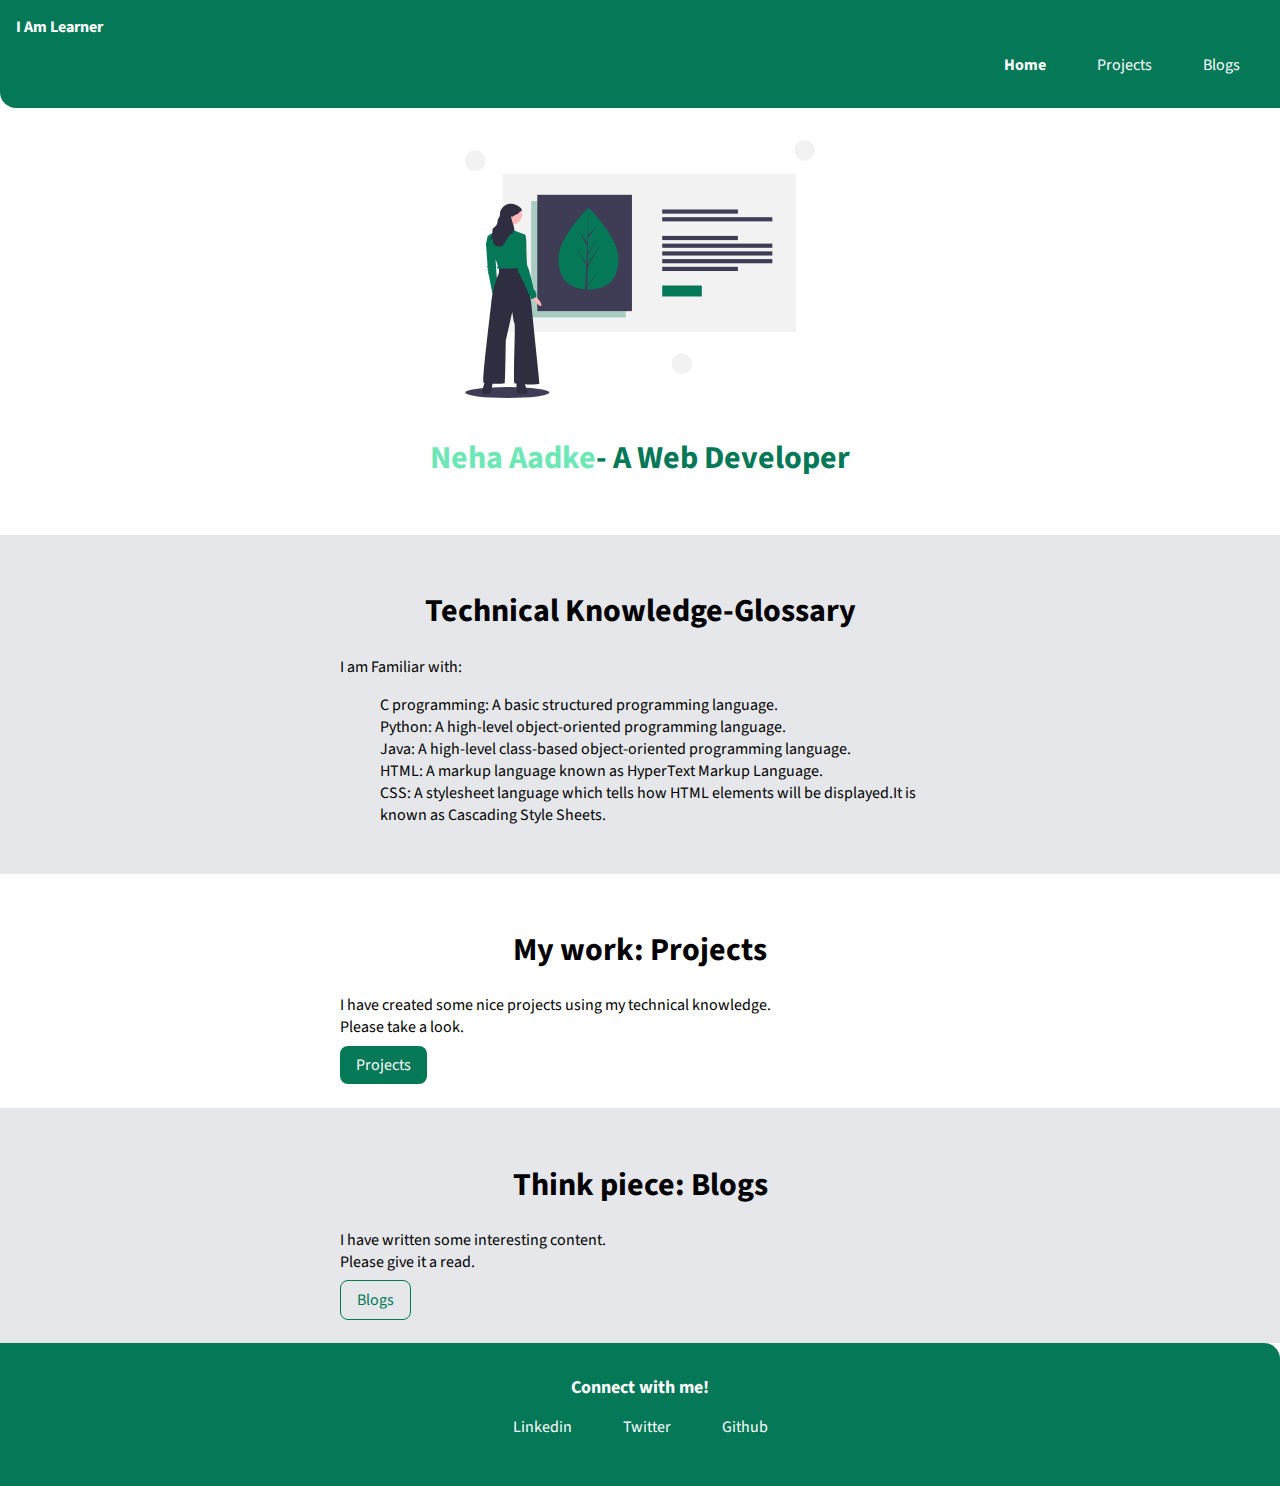
<file: index.html>
<!DOCTYPE html>
<html lang="en">

<head>
    <meta charset="UTF-8">
    <meta http-equiv="X-UA-Compatible" content="IE=edge">
    <meta name="viewport" content="width=device-width, initial-scale=1.0">
    <link href="/styles.css" rel="stylesheet" />
    <title>Portfolio | Neha</title>
</head>

<body>

    <!-- Navbar -->
    <nav class="navigation">
        <div class="nav-brand">I Am Learner</div>
        <ul class="list-non-bullet nav-pills">
            <li class="list-item-inline link-active">
                <a class="links" href="/">Home</a>
            </li>
            <li class="list-item-inline">
                <a class="links" href="projects.html">Projects</a>
            </li>
            <li class="list-item-inline">
                <a class="links" href="blogs.html">Blogs</a>
            </li>
        </ul>
    </nav>

    <!-- Header -->
    <header class="hero">
        <img class="img-hero" src="/images/headerimg.svg" />
        <h1 class="heading-hero">Neha Aadke<span class="heading-inverted">- A Web Developer</span></h1>
    </header>

    <!-- Section-1-Technical Gyaan -->
    <section class="section gray">
        <div class="container-center">
            <h1>Technical Knowledge-Glossary</h1>
            <p>I am Familiar with:</p>
            <ul class="list-non-bullet">
                <li>C programming: A basic structured programming language.</li>
                <li>Python: A high-level object-oriented programming language.</li>
                <li>Java: A high-level class-based object-oriented programming language.</li>
                <li>HTML: A markup language known as HyperText Markup Language.</li>
                <li>CSS: A stylesheet language which tells how HTML elements will be displayed.It is known as Cascading Style Sheets.</li>
            </ul>
        </div>
    </section>

    <!-- Section-2-My-Projects -->
    <section class="section">
        <div class="container-center">
            <h1>My work: Projects</h1>
            <p>I have created some nice projects using my technical knowledge.<br>Please take a look.</p>
            <a class="links link-primary" href="projects.html">Projects</a>
        </div>
    </section>

    <!-- Section-3-Blogs -->
    <section class="section gray">
        <div class="container-center">
            <h1>Think piece: Blogs</h1>
            <p>I have written some interesting content.<br>Please give it a read.</p>
            <a class="links link-secondary" href="blogs.html">Blogs</a>
        </div>
    </section>

    <!-- Footer -->
    <footer class="footer">
        <div class="footer-header">Connect with me!</div>
        <ul class="social-links list-non-bullet">
            <li class="list-item-inline"><a class="links" href="https://www.linkedin.com/in/neha-aadke">Linkedin</a></li>
            <li class="list-item-inline"><a class="links" href="https://twitter.com/aadke_neha">Twitter</a></li>
            <li class="list-item-inline"><a class="links" href="https://github.com/Aadkeneha">Github</a></li>
        </ul>
    </footer>

</body>

</html>
</file>
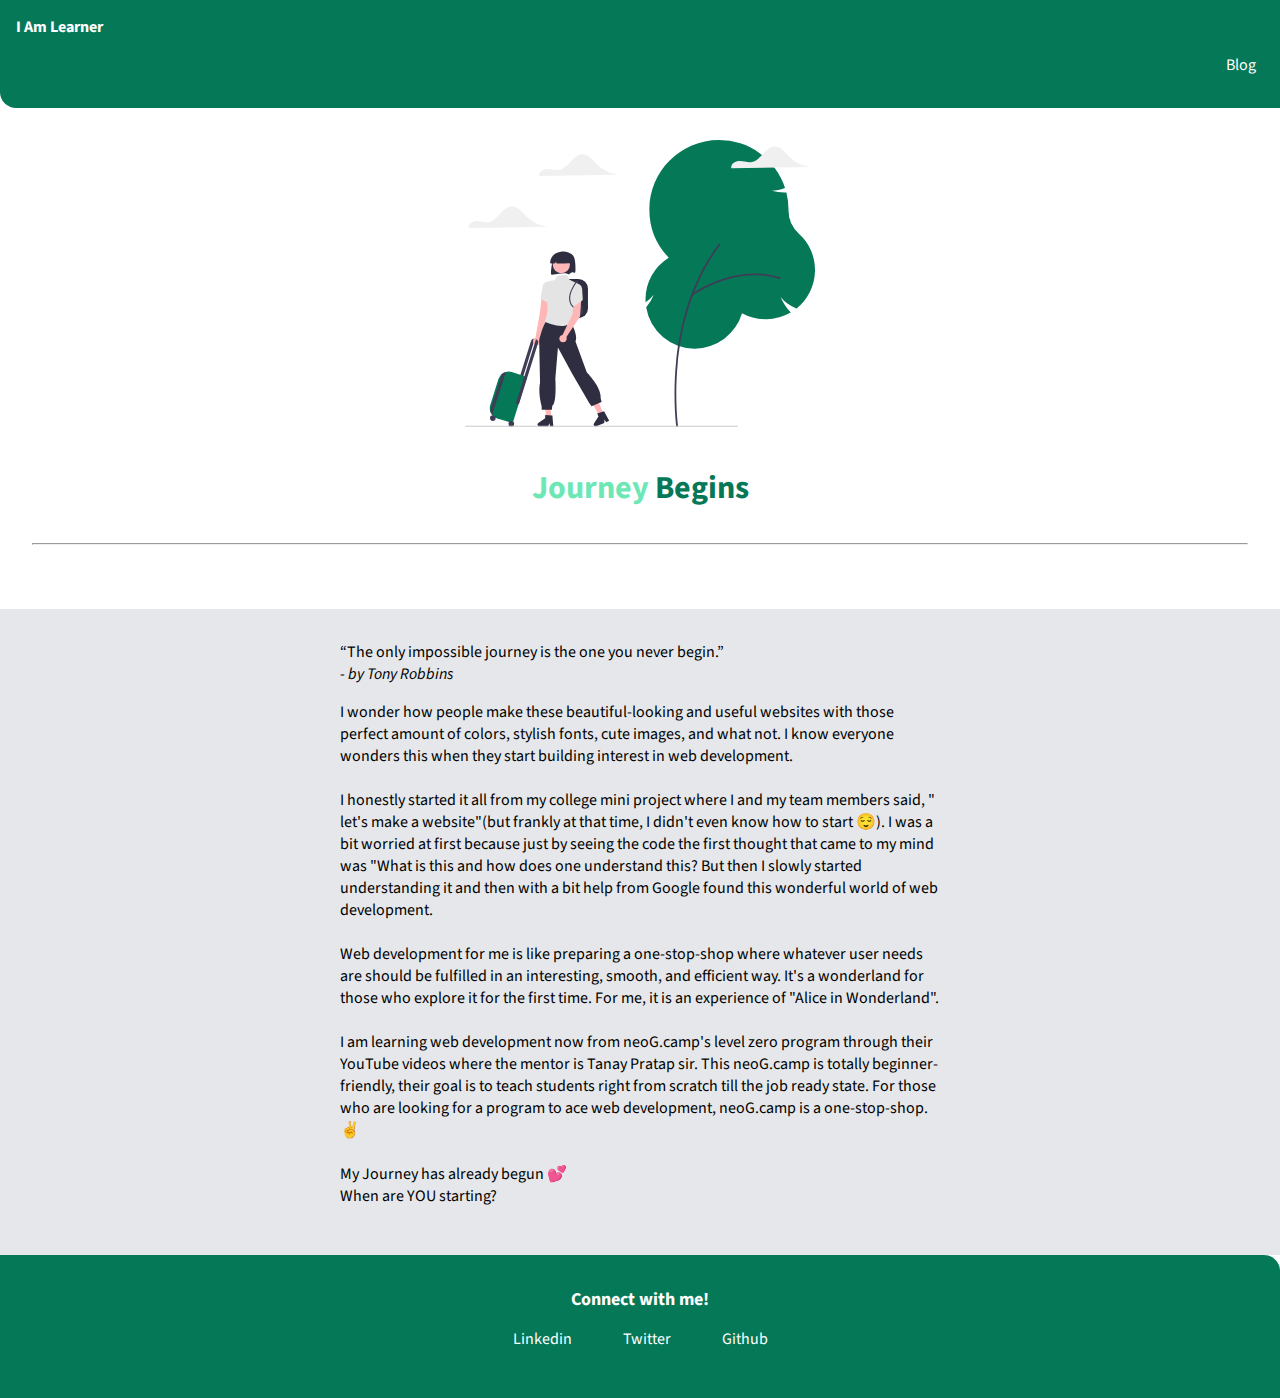
<file: blog1.html>
<!DOCTYPE html>
<html lang="en">

<head>
    <meta charset="UTF-8">
    <meta http-equiv="X-UA-Compatible" content="IE=edge">
    <meta name="viewport" content="width=device-width, initial-scale=1.0">
    <link href="/styles.css" rel="stylesheet">
    <title>Blogs | Neha</title>
</head>

<body>

    <!-- Navbar -->
    <nav class="navigation">
        <div class="nav-brand">I Am Learner</div>
        <ul class="list-non-bullet nav-pills">
            <li class="list-item-inline ">Blog </li>
        </ul>
    </nav>

    <!-- Header -->
    <header class="hero">
        <img class="img-hero" src="/images/Journey-blog1.svg" />
        <h1 class="heading-hero">Journey <span class="heading-inverted">Begins</span></h1>
        <hr>
    </header>

    <!-- Blogs -->
    <section class="section gray">
        <div class="container-center">
                <q>The only impossible journey is the one you never begin.</q><br><i>- by Tony Robbins</i>
            <p>
                I wonder how people make these beautiful-looking and useful websites with those perfect amount of colors, stylish fonts, cute images, and what not. I know everyone wonders this when they start building interest in web development.<br><br>
                I honestly started it all from my college mini project where I and my team members said, " let's make a website"(but frankly at that time, I didn't even know how to start 😌). I was a bit worried at first because just by seeing the code the first thought that came to my mind was "What is this and how does one understand this? But then I slowly started understanding it and then with a bit help from Google found this wonderful world of web development.<br><br>
                Web development for me is like preparing a one-stop-shop where whatever user needs are should be fulfilled in an interesting, smooth, and efficient way. It's a wonderland for those who explore it for the first time. For me, it is an experience of "Alice in Wonderland".<br><br>
                I am learning web development now from neoG.camp's level zero program through their YouTube videos where the mentor is Tanay Pratap sir. This neoG.camp is totally beginner-friendly, their goal is to teach students right from scratch till the job ready state. For those who are looking for a program to ace web development, neoG.camp is a one-stop-shop. ✌<br><br>
                My Journey has already begun 💕 <br>
                When are YOU starting?
            </p>
        </div>
    </section>



    <!-- Footer -->
    <footer class="footer">
        <div class="footer-header">Connect with me!</div>
        <ul class="social-links list-non-bullet">
            <li class="list-item-inline"><a class="links" href="https://www.linkedin.com/in/neha-aadke">Linkedin</a>
            </li>
            <li class="list-item-inline"><a class="links" href="https://twitter.com/aadke_neha">Twitter</a></li>
            <li class="list-item-inline"><a class="links" href="https://github.com/Aadkeneha">Github</a></li>
        </ul>
    </footer>

</body>

</html>
</file>
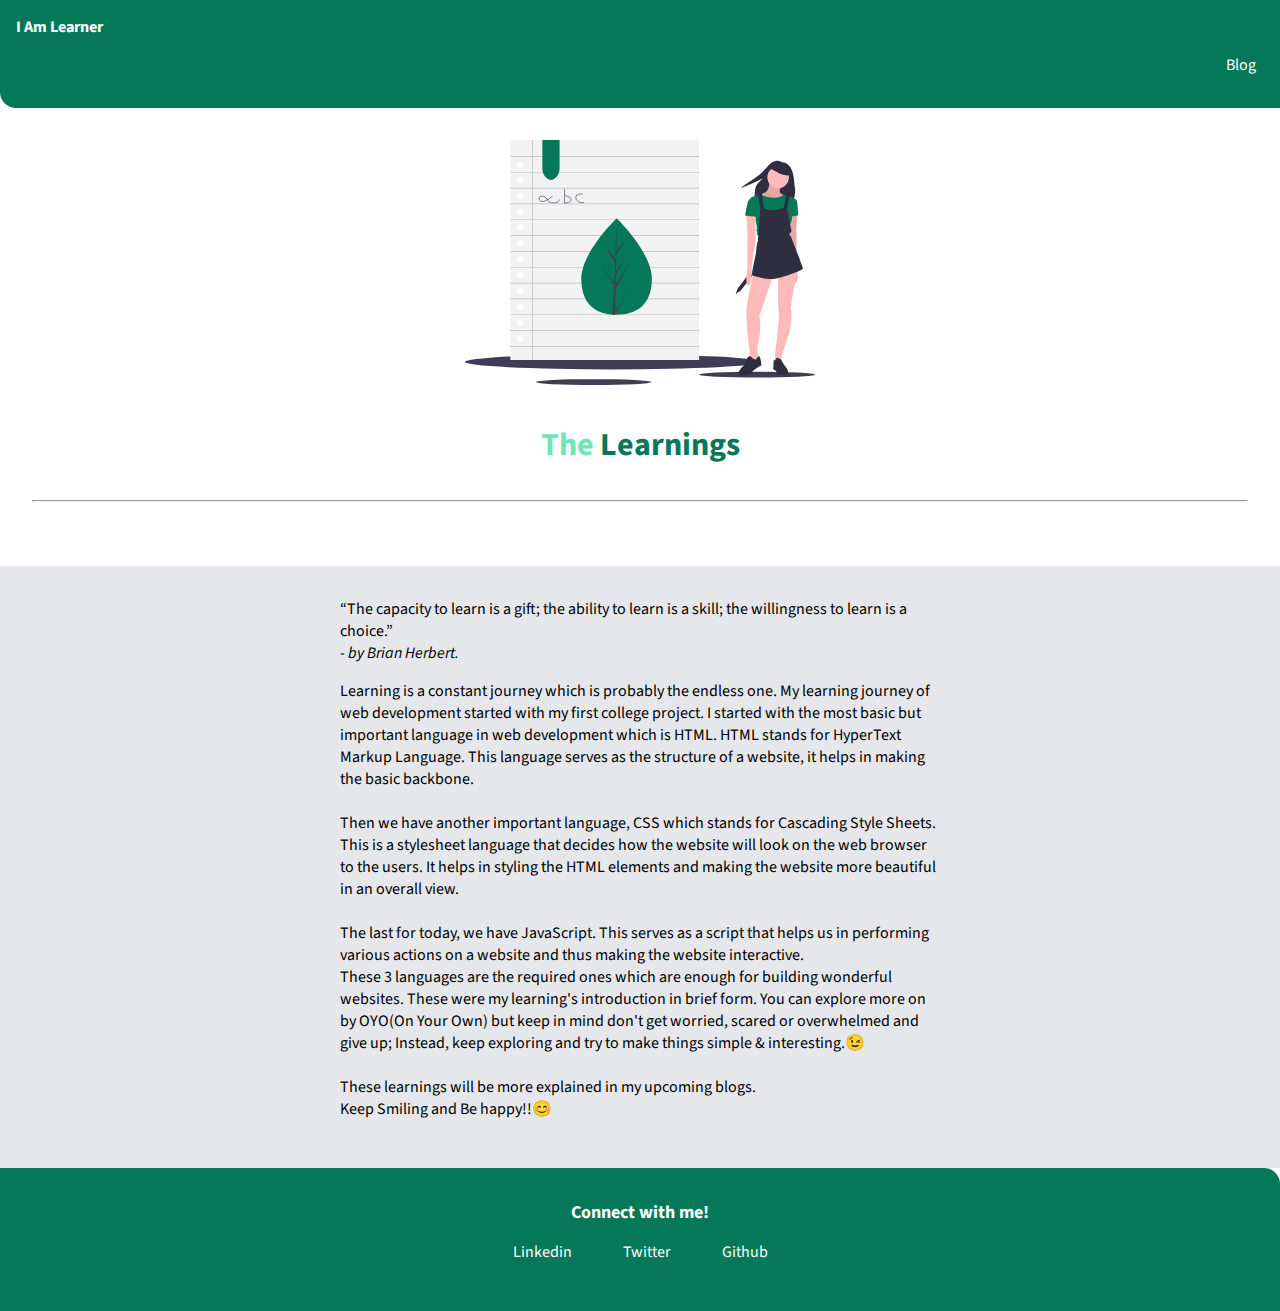
<file: blog2.html>
<!DOCTYPE html>
<html lang="en">

<head>
    <meta charset="UTF-8">
    <meta http-equiv="X-UA-Compatible" content="IE=edge">
    <meta name="viewport" content="width=device-width, initial-scale=1.0">
    <link href="/styles.css" rel="stylesheet">
    <title>Blogs | Neha</title>
</head>

<body>

    <!-- Navbar -->
    <nav class="navigation">
        <div class="nav-brand">I Am Learner</div>
        <ul class="list-non-bullet nav-pills">
            <li class="list-item-inline "> Blog </li>
        </ul>
    </nav>

    <!-- Header -->
    <header class="hero">
        <img class="img-hero" src="/images/learning-blog2.svg" />
        <h1 class="heading-hero">The <span class="heading-inverted">Learnings</span></h1>
        <hr>
    </header>

    <!-- Blogs -->
    <section class="section gray">
        <div class="container-center">
            <q>The capacity to learn is a gift; the ability to learn is a skill; the willingness to learn is a choice.</q><br><i>- by Brian Herbert.</i>
            <p>
                Learning is a constant journey which is probably the endless one. My learning journey of web development
                started with my first college project. I started with the most basic but important language in web
                development which is HTML. HTML stands for HyperText Markup Language. This language serves as the
                structure of a website, it helps in making the basic backbone.<br><br>
                Then we have another important language, CSS which stands for Cascading Style Sheets. This is a
                stylesheet language that decides how the website will look on the web browser to the users. It helps in
                styling the HTML elements and making the website more beautiful in an overall view.<br><br>
                The last for today, we have JavaScript. This serves as a script that helps us in performing various
                actions on a website and thus making the website interactive.<br>
                These 3 languages are the required ones which are enough for building wonderful websites. These were my
                learning's introduction in brief form. You can explore more on by OYO(On Your Own) but keep in mind don't
                get worried, scared or overwhelmed and give up; Instead, keep exploring and try to make things simple &
                interesting.😉<br><br>
                These learnings will be more explained in my upcoming blogs. <br>
                Keep Smiling and Be happy!!😊
            </p>
        </div>
    </section>



    <!-- Footer -->
    <footer class="footer">
        <div class="footer-header">Connect with me!</div>
        <ul class="social-links list-non-bullet">
            <li class="list-item-inline"><a class="links" href="https://www.linkedin.com/in/neha-aadke">Linkedin</a>
            </li>
            <li class="list-item-inline"><a class="links" href="https://twitter.com/aadke_neha">Twitter</a></li>
            <li class="list-item-inline"><a class="links" href="https://github.com/Aadkeneha">Github</a></li>
        </ul>
    </footer>

</body>

</html>
</file>
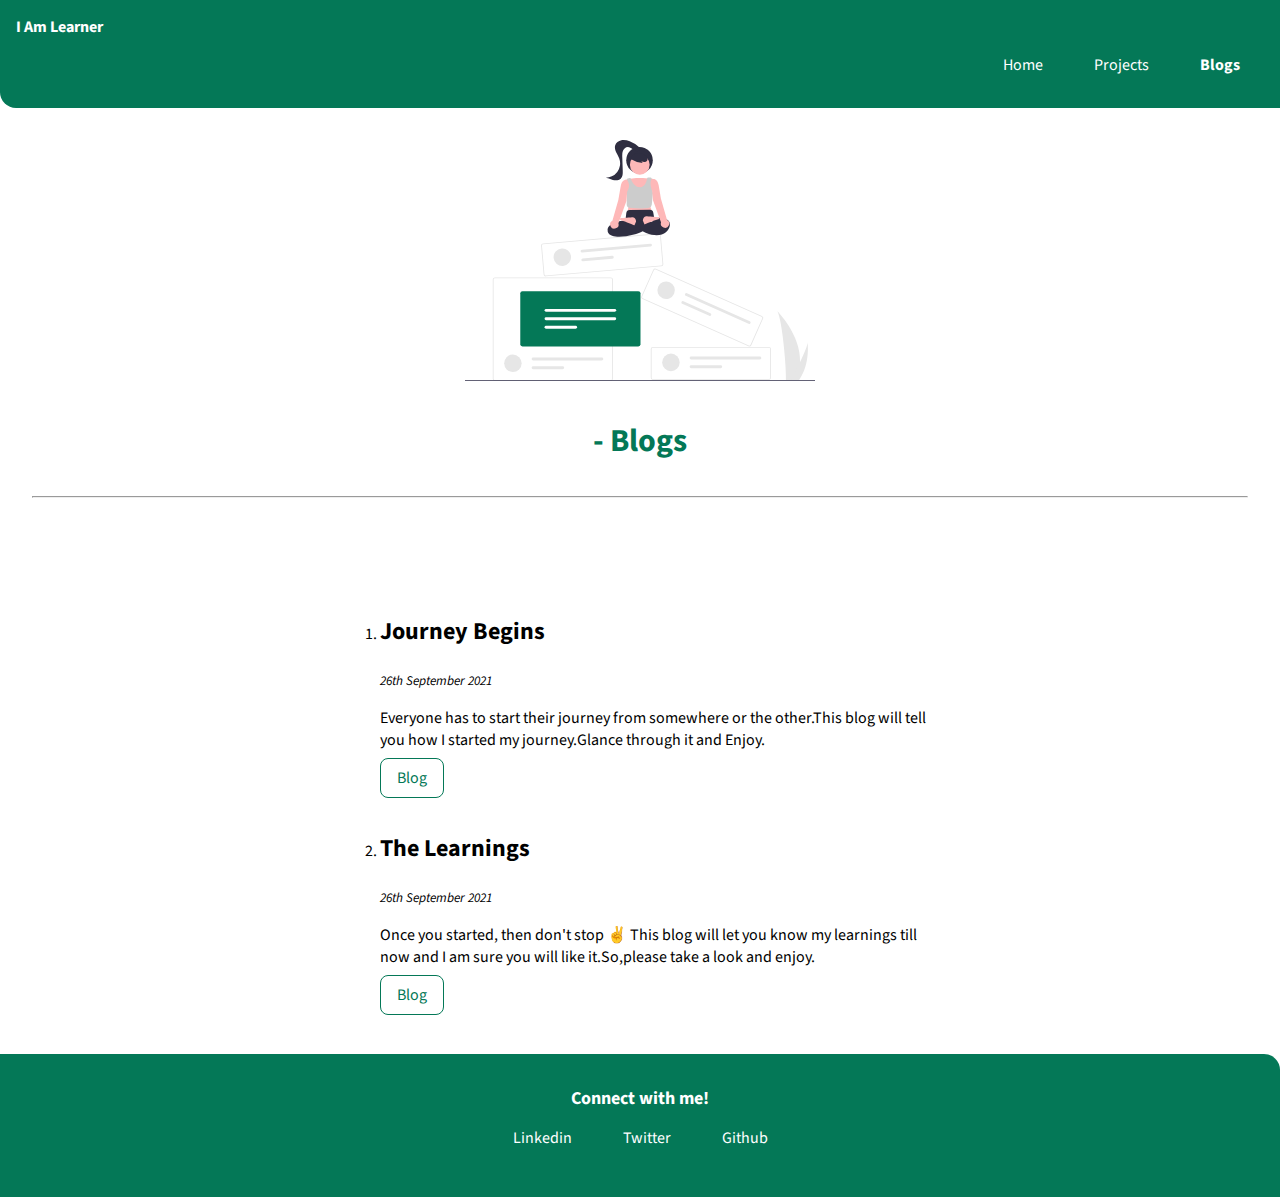
<file: blogs.html>
<!DOCTYPE html>
<html lang="en">
<head>
    <meta charset="UTF-8">
    <meta http-equiv="X-UA-Compatible" content="IE=edge">
    <meta name="viewport" content="width=device-width, initial-scale=1.0">
    <link href="/styles.css" rel="stylesheet">
    <title>Blogs | Shishya</title>
</head>
<body>
    
    <!-- Navbar -->
    <nav class="navigation">
        <div class="nav-brand">I Am Learner</div>
        <ul class="list-non-bullet nav-pills">
            <li class="list-item-inline ">
                <a class="links" href="/">Home</a>
            </li>
            <li class="list-item-inline">
                <a class="links" href="projects.html">Projects</a>
            </li>
            <li class="list-item-inline link-active">
                <a class="links" href="blogs.html">Blogs</a>
            </li>
        </ul>
    </nav>

    <!-- Header -->
    <header class="hero">
        <img class="img-hero" src="/images/blog.svg" />
        <h1 class="heading-hero"><span class="heading-inverted"> - Blogs</span></h1> <hr>
    </header>


    <!-- Blogs -->
    <section class="section">
        <div class="container-center">
            <ol>
                <li>
                    <h2>Journey Begins</h2>
                    <small><i>26th September 2021</i></small>
                    <p>Everyone has to start their journey from somewhere or the other.This blog will tell you how I started my journey.Glance through it and Enjoy.</p>
                    <a class="links link-secondary"
                        href="blog1.html" target="_blank">Blog</a>
                    
                </li>
                <br>
                <li>
                    <h2>The Learnings</h2>
                    <small><i>26th September 2021</i></small>
                    <p>Once you started, then don't stop ✌ This blog will let you know my learnings till now and I am sure you will like it.So,please take a look and enjoy.</p>
                    <a class="links link-secondary"
                        href="blog2.html" target="_blank">Blog</a>
                    
                </li>
            </ol>
        </div>
    </section>



    <!-- Footer -->
    <footer class="footer">
        <div class="footer-header">Connect with me!</div>
        <ul class="social-links list-non-bullet">
            <li class="list-item-inline"><a class="links" href="https://www.linkedin.com/in/neha-aadke">Linkedin</a>
            </li>
            <li class="list-item-inline"><a class="links" href="https://twitter.com/aadke_neha">Twitter</a></li>
            <li class="list-item-inline"><a class="links" href="https://github.com/Aadkeneha">Github</a></li>
        </ul>
    </footer>

</body>
</html>
</file>
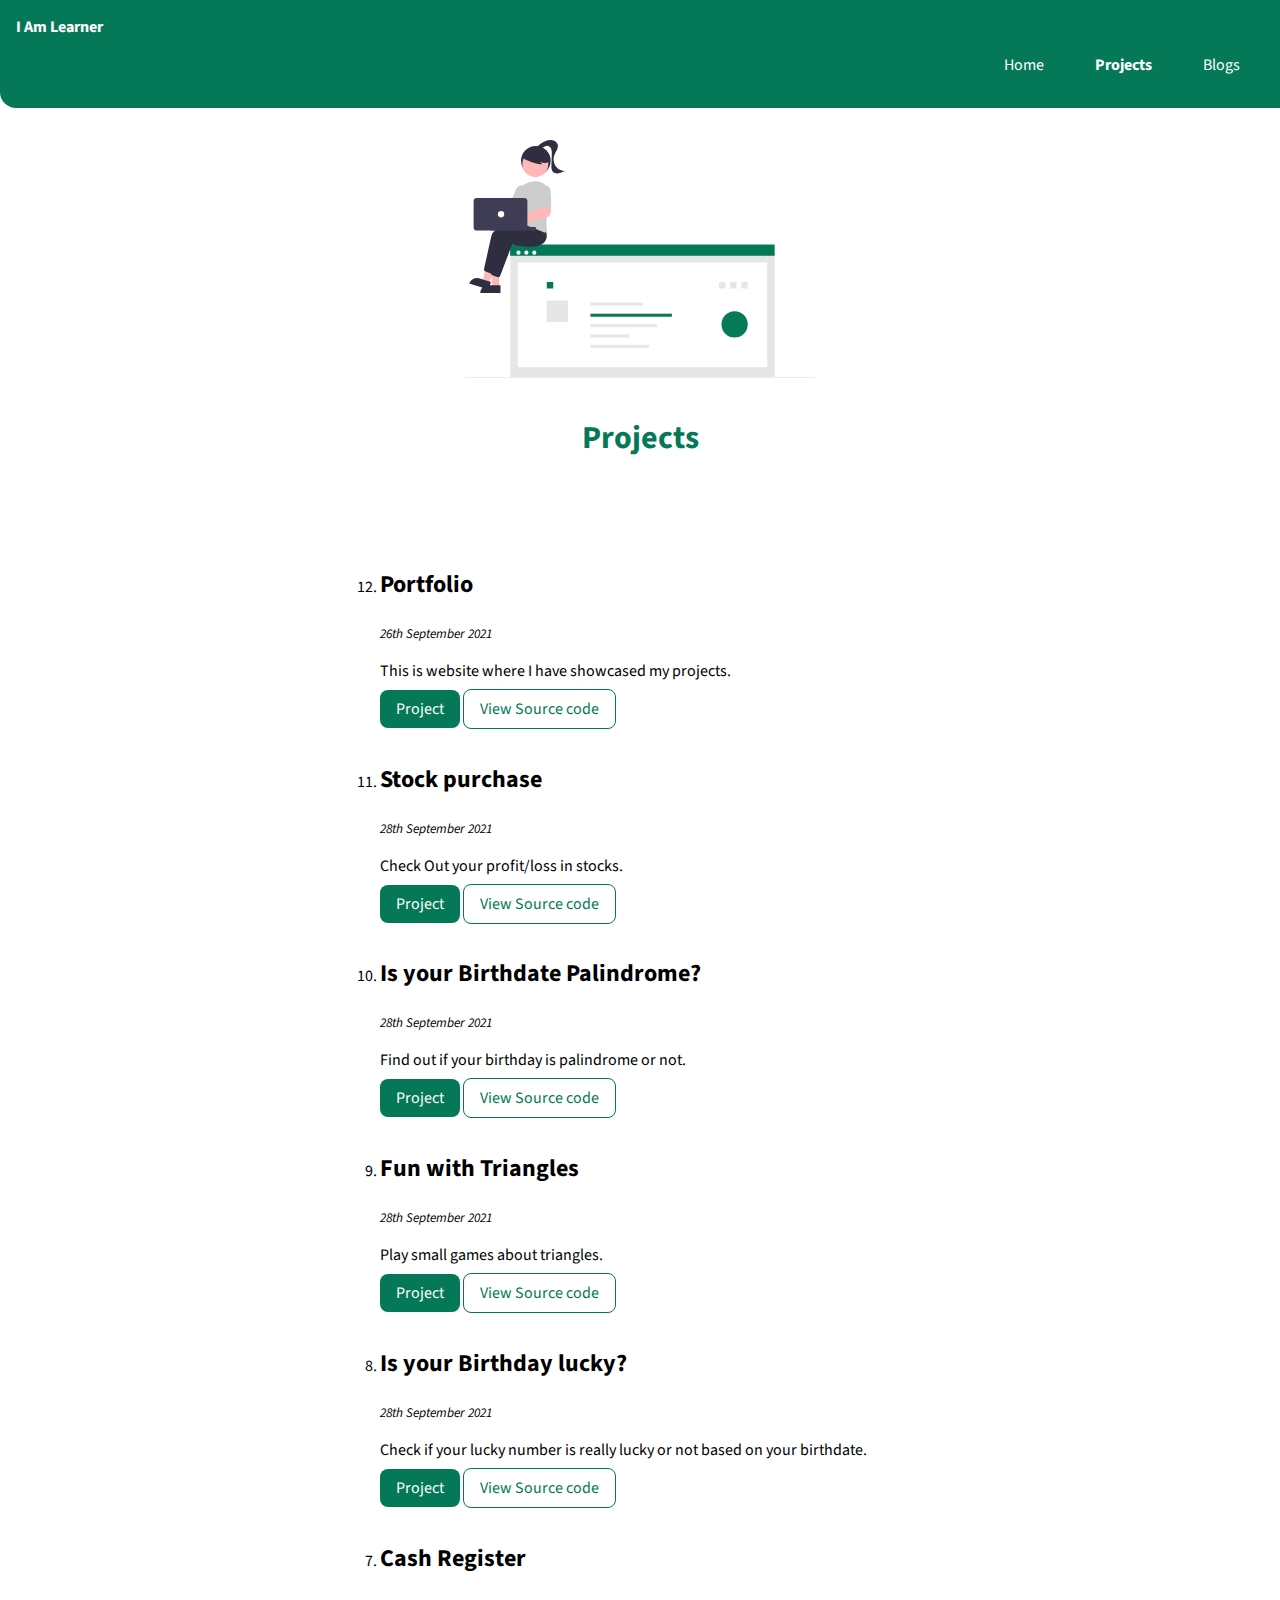
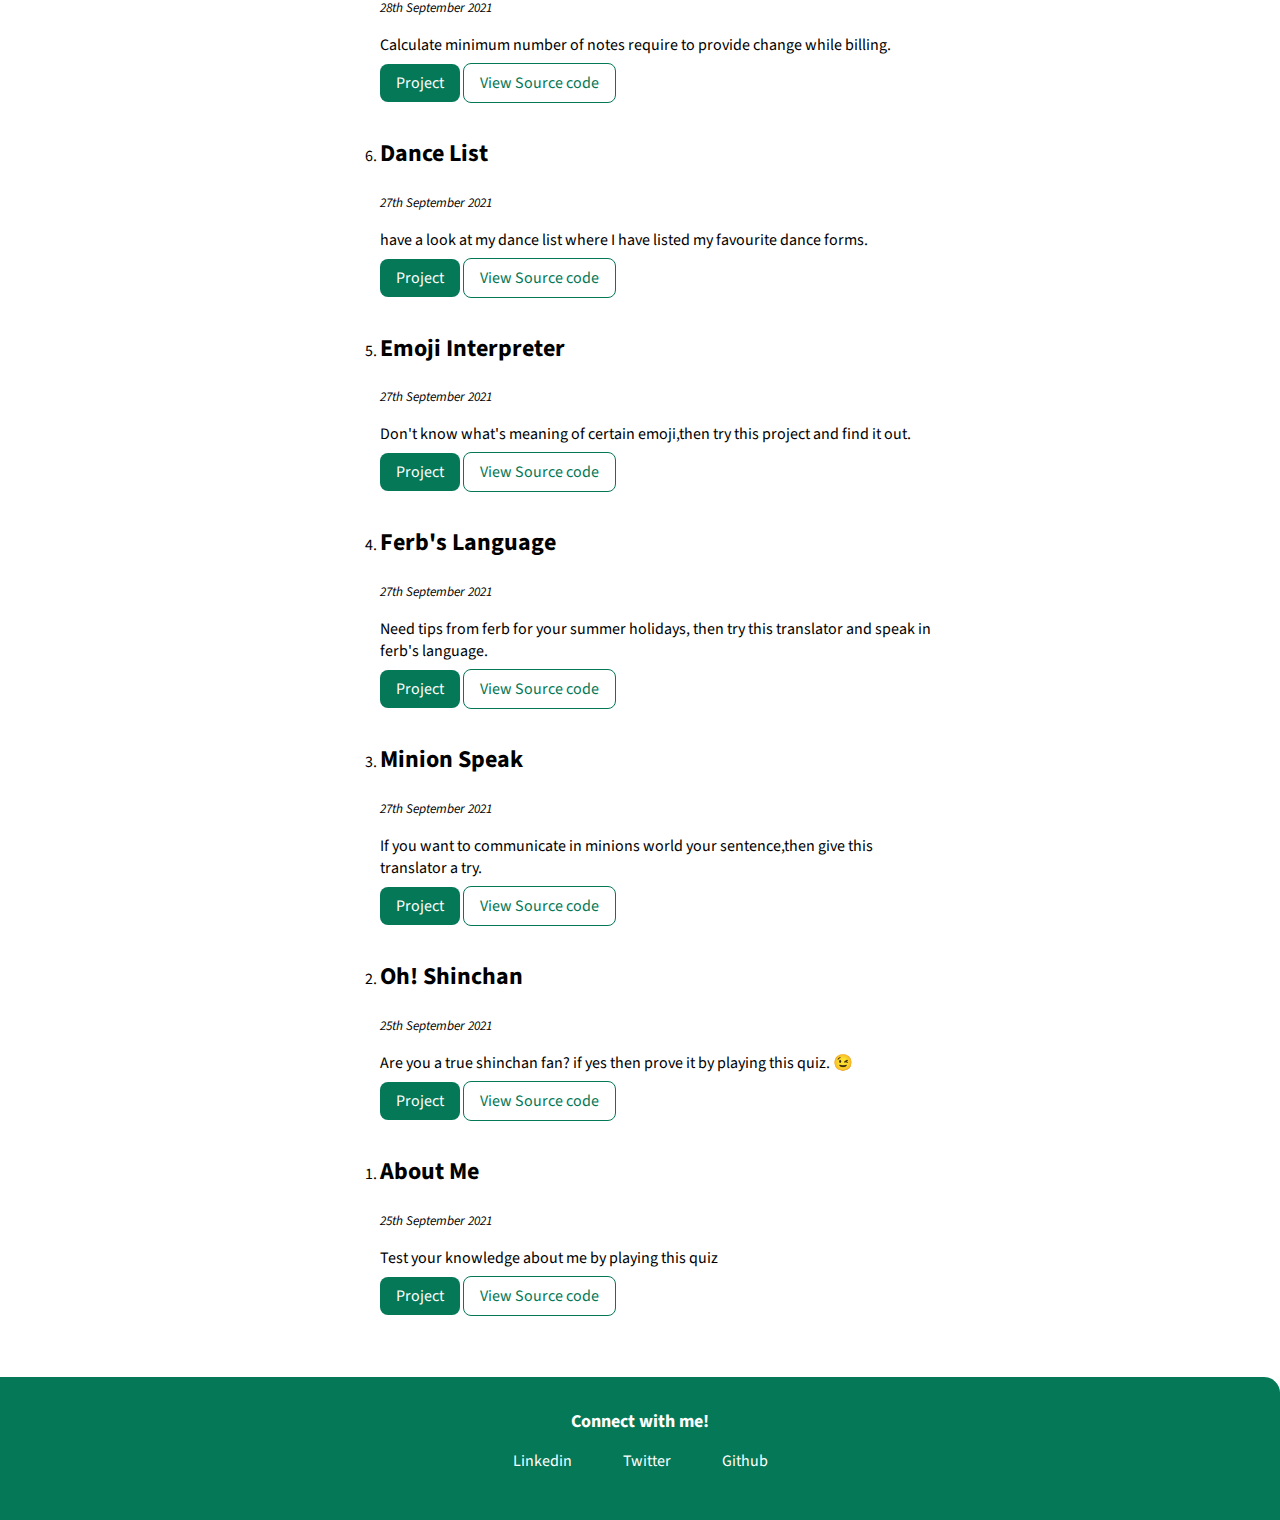
<file: projects.html>
<!DOCTYPE html>
<html lang="en">

<head>
    <meta charset="UTF-8">
    <meta http-equiv="X-UA-Compatible" content="IE=edge">
    <meta name="viewport" content="width=device-width, initial-scale=1.0">
    <link href="/styles.css" rel="stylesheet" />
    <title>Projects | Neha</title>
</head>

<body>

    <!-- Navbar -->
    <nav class="navigation">
        <div class="nav-brand">I Am Learner</div>
        <ul class="list-non-bullet nav-pills">
            <li class="list-item-inline ">
                <a class="links" href="/">Home</a>
            </li>
            <li class="list-item-inline link-active">
                <a class="links" href="projects.html">Projects</a>
            </li>
            <li class="list-item-inline">
                <a class="links" href="blogs.html">Blogs</a>
            </li>
        </ul>
    </nav>

    <!-- Header -->
    <header class="hero">
        <img class="img-hero" src="/images/header-projects.svg" />
        <h1 class="heading-hero"><span class="heading-inverted">Projects</span></h1>
    </header>

    <!-- Projects -->
    <section class="section">
        <div class="container-center">
            <ol reversed>
                <li class="list-ordered">
                    <h2>Portfolio</h2>
                    <small><i>26th September 2021</i></small>
                    <p>This is website where I have showcased my projects.</p>
                    <a class="links link-primary" target="_blank" href="https://portfolio-neha.netlify.app/">Project</a>
                    <a class="links link-secondary" target="_blank"
                        href="https://github.com/Aadkeneha/Neha-Book">View Source code</a>
                </li><br>
                <li class="list-ordered">
                    <h2>Stock purchase</h2>
                    <small><i>28th September 2021</i></small>
                    <p>Check Out your profit/loss in stocks.</p>
                    <a class="links link-primary" target="_blank" href="https://stock-profit-loss-calci.netlify.app/">Project</a>
                    <a class="links link-secondary" target="_blank"
                        href="https://github.com/Aadkeneha/stock-purchase">View Source code</a>
                </li><br>
                <li class="list-ordered">
                    <h2>Is your Birthdate Palindrome?</h2>
                    <small><i>28th September 2021</i></small>
                    <p>Find out if your birthday is palindrome or not.</p>
                    <a class="links link-primary" target="_blank" href="https://pd-birthdate.netlify.app/">Project</a>
                    <a class="links link-secondary" target="_blank"
                        href="https://github.com/Aadkeneha/Birthday-palindrome">View Source code</a>
                </li><br>
                <li class="list-ordered">
                    <h2>Fun with Triangles</h2>
                    <small><i>28th September 2021</i></small>
                    <p>Play small games about triangles. </p>
                    <a class="links link-primary" target="_blank" href="https://fun-to-triangles.netlify.app/">Project</a>
                    <a class="links link-secondary" target="_blank"
                        href="https://github.com/Aadkeneha/Fun-Triangles">View Source code</a>
                </li><br>
                <li class="list-ordered">
                    <h2>Is your Birthday lucky?</h2>
                    <small><i>28th September 2021</i></small>
                    <p>Check if your lucky number is really lucky or not based on your birthdate.</p>
                    <a class="links link-primary" target="_blank" href="https://bday-lucky-number.netlify.app/">Project</a>
                    <a class="links link-secondary" target="_blank"
                        href="https://github.com/Aadkeneha/Is-your-Birthday-Lucky">View Source code</a>
                </li><br>
                <li class="list-ordered">
                    <h2>Cash Register</h2>
                    <small><i>28th September 2021</i></small>
                    <p>Calculate minimum number of notes require to provide change while billing.</p>
                    <a class="links link-primary" target="_blank" href="https://crs-cashregister.netlify.app/">Project</a>
                    <a class="links link-secondary" target="_blank"
                        href="https://github.com/Aadkeneha/Cash-Register">View Source code</a>
                </li><br>
                <li class="list-ordered">
                    <h2>Dance List</h2>
                    <small><i>27th September 2021</i></small>
                    <p>have a look at my dance list where I have listed my favourite dance forms.</p>
                    <a class="links link-primary" target="_blank" href="https://vjogm.csb.app/">Project</a>
                    <a class="links link-secondary" target="_blank"
                        href="https://github.com/Aadkeneha/Dance-list">View Source code</a>
                </li><br>
                <li class="list-ordered">
                    <h2>Emoji Interpreter</h2>
                    <small><i>27th September 2021</i></small>
                    <p>Don't know what's meaning of certain emoji,then try this project and find it out.</p>
                    <a class="links link-primary" target="_blank" href="https://v6cnc.csb.app/">Project</a>
                    <a class="links link-secondary" target="_blank"
                        href="https://github.com/Aadkeneha/Emoji-interpreter">View Source code</a>
                </li><br>
                <li class="list-ordered">
                    <h2>Ferb's Language</h2>
                    <small><i>27th September 2021</i></small>
                    <p>Need tips from ferb for your summer holidays, then try this translator and speak in ferb's
                        language.</p>
                    <a class="links link-primary" target="_blank" href="https://ferb-language.netlify.app/">Project</a>
                    <a class="links link-secondary" target="_blank"
                        href="https://github.com/Aadkeneha/Ferb-language">View Source code</a>
                </li>
                <br>

                <li class="list-ordered">
                    <h2>Minion Speak</h2>
                    <small><i>27th September 2021</i></small>
                    <p>If you want to communicate in minions world your sentence,then give this translator a try.</p>
                    <a class="links link-primary" target="_blank" href="https://minion-bhaasha.netlify.app/">Project</a>
                    <a class="links link-secondary" target="_blank"
                        href="https://github.com/Aadkeneha/Minion-speak">View Source code</a>
                </li>
                <br>

                <li class="list-ordered">
                    <h2>Oh! Shinchan</h2>
                    <small><i>25th September 2021</i></small>
                    <p>Are you a true shinchan fan? if yes then prove it by playing this quiz. 😉</p>
                    <a class="links link-primary" target="_blank"
                        href="https://replit.com/@NehaAadke/Oh-Shinchan?embed=1&output=1">Project</a>
                    <a class="links link-secondary" target="_blank" href="https://github.com/Aadkeneha/Oh-Shinchan">View
                        Source code</a>
                </li>
                <br>

                <li class="list-ordered">
                    <h2>About Me</h2>
                    <small><i>25th September 2021</i></small>
                    <p>Test your knowledge about me by playing this quiz</p>
                    <a class="links link-primary" target="_blank"
                        href="https://replit.com/@NehaAadke/About-Me?embed=1&output=1">Project</a>
                    <a class="links link-secondary" target="_blank" href="https://github.com/Aadkeneha/About-Me">View
                        Source code</a>
                </li>
                <br>

            </ol>
        </div>
    </section>



    <!-- Footer -->
    <footer class="footer">
        <div class="footer-header">Connect with me!</div>
        <ul class="social-links list-non-bullet">
            <li class="list-item-inline"><a class="links" href="https://www.linkedin.com/in/neha-aadke">Linkedin</a>
            </li>
            <li class="list-item-inline"><a class="links" href="https://twitter.com/aadke_neha">Twitter</a></li>
            <li class="list-item-inline"><a class="links" href="https://github.com/Aadkeneha">Github</a></li>
        </ul>
    </footer>
</body>

</html>
</file>
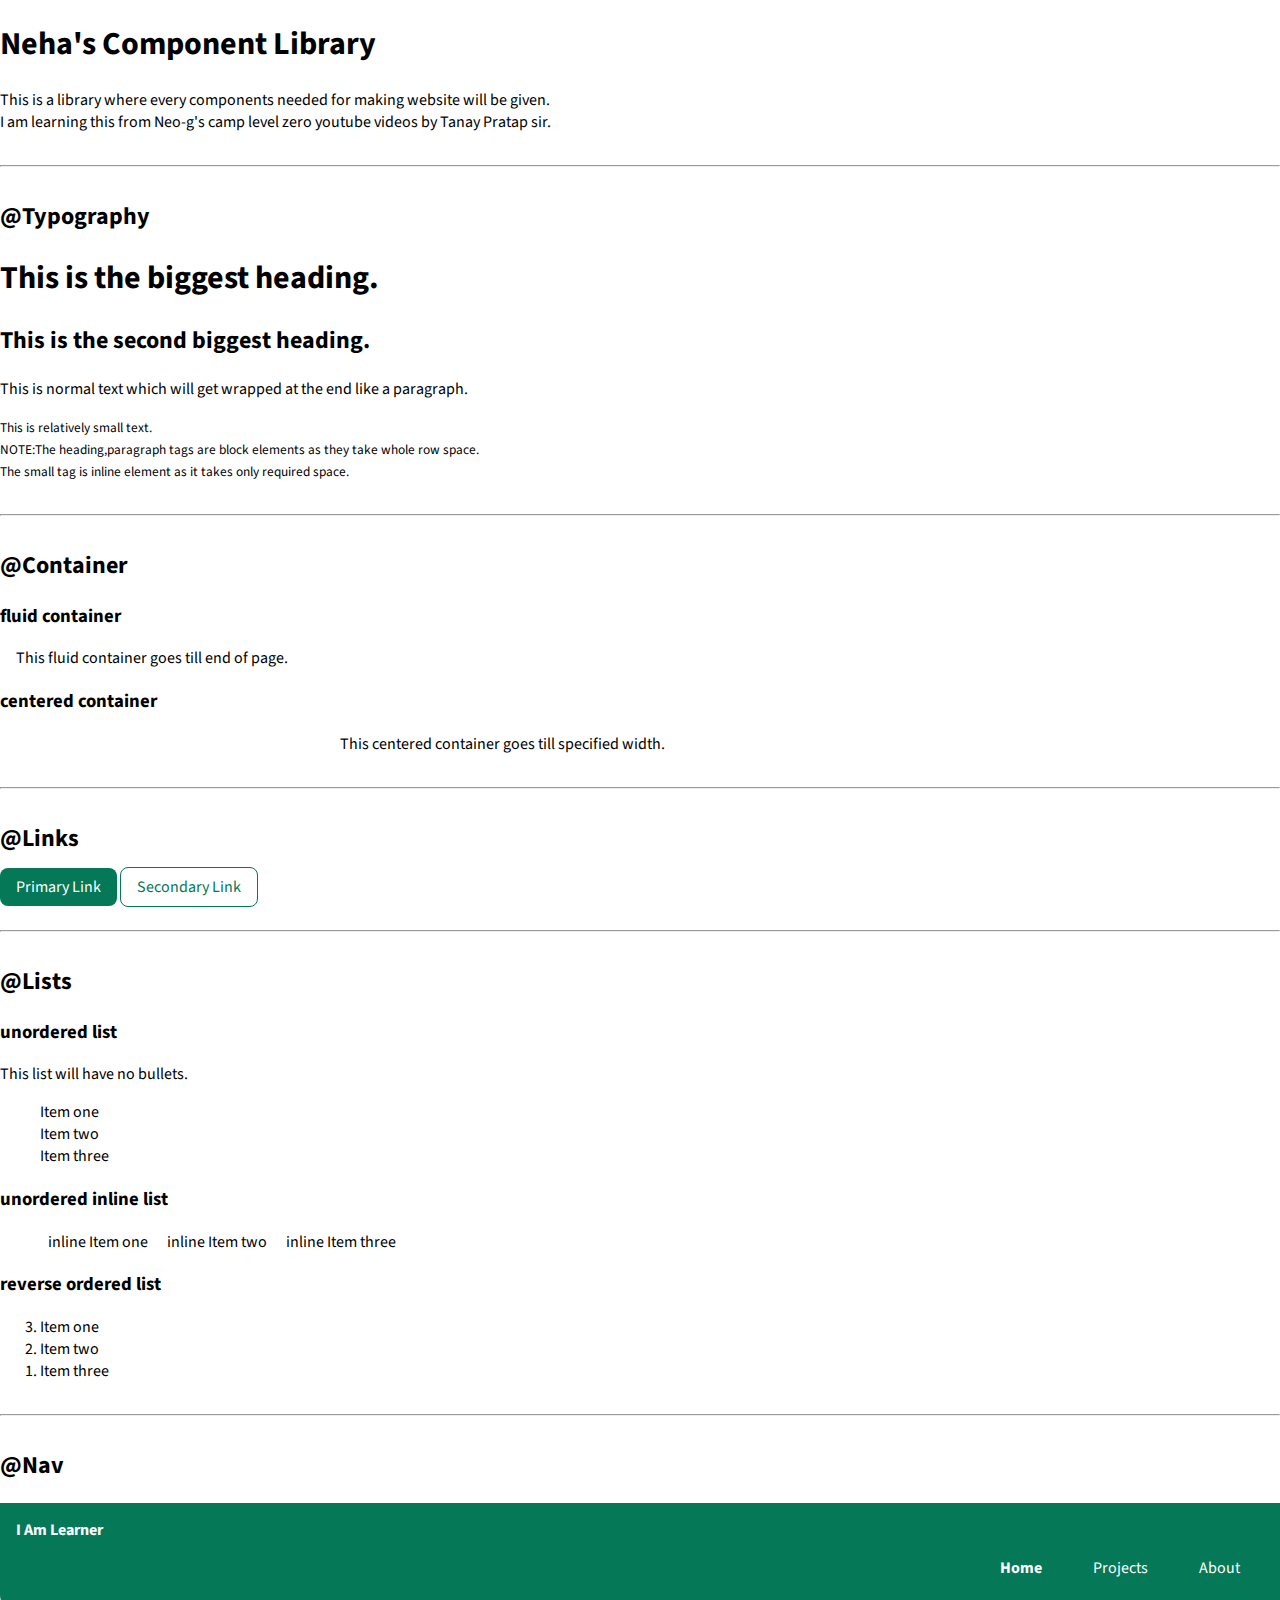
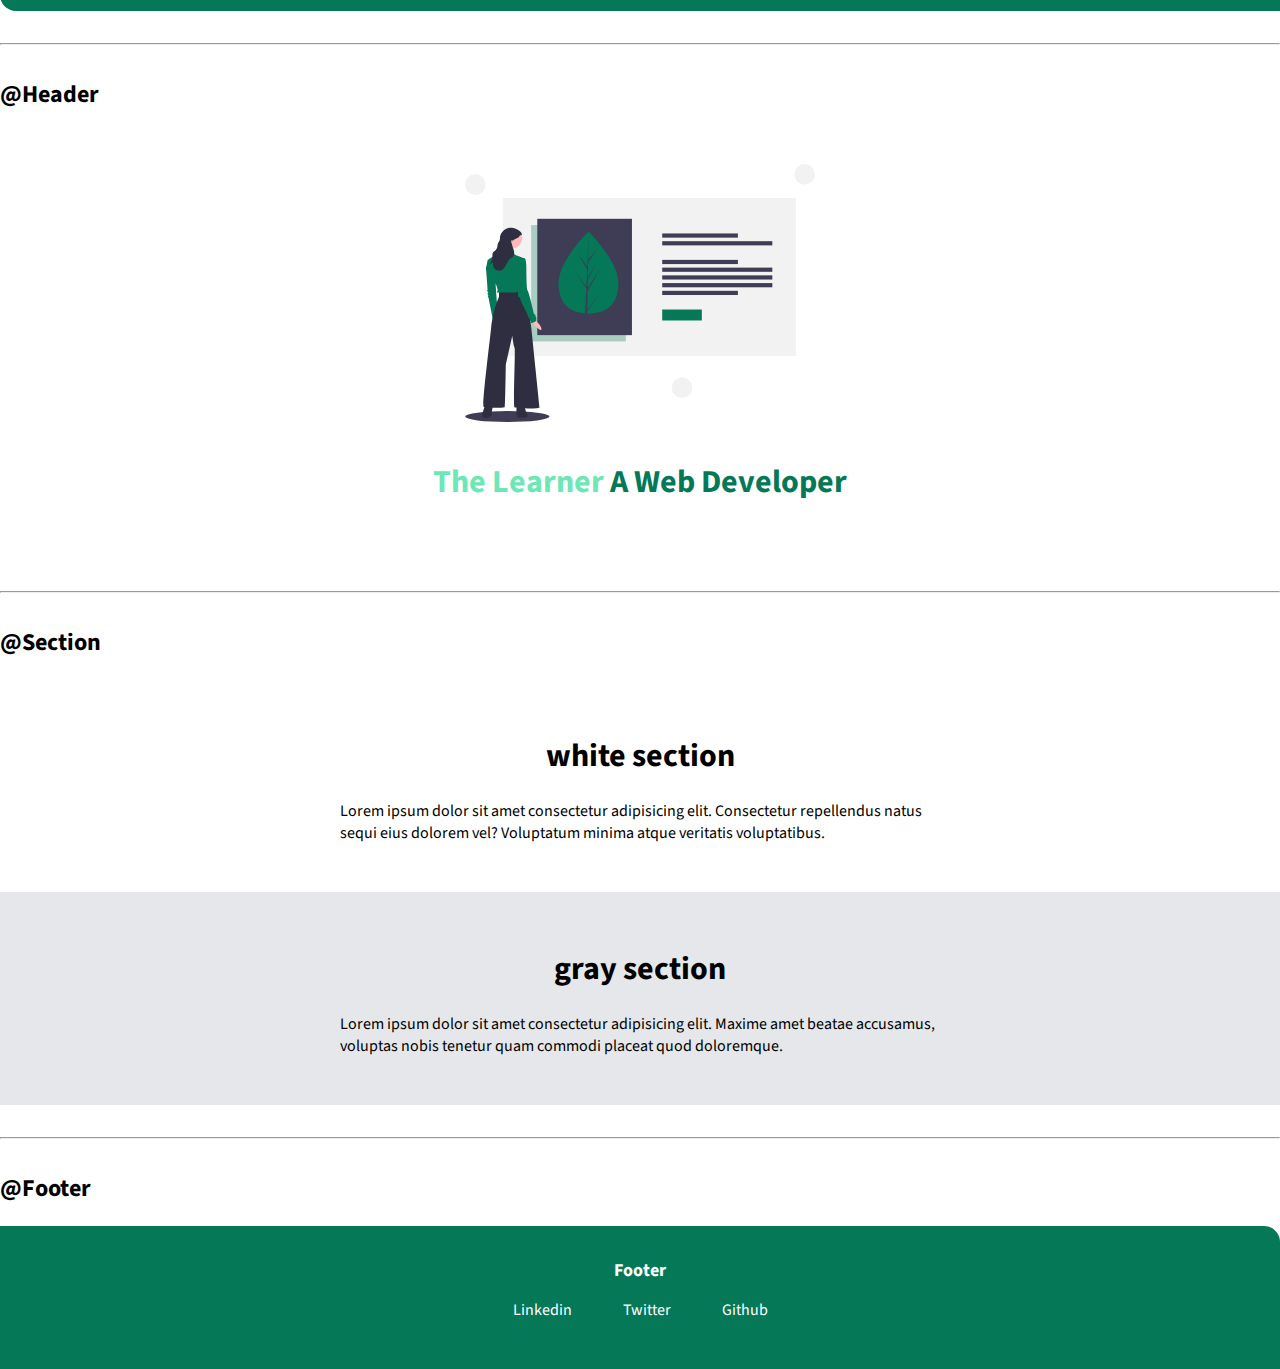
<file: library/components.html>
<!DOCTYPE html>
<html lang="en">

<head>
    <meta charset="UTF-8">
    <meta http-equiv="X-UA-Compatible" content="IE=edge">
    <meta name="viewport" content="width=device-width, initial-scale=1.0">
    <link href="/styles.css" rel="stylesheet" />
    <title>Component Library</title>
</head>

<body>
    <h1>Neha's Component Library</h1>
    <p>This is a library where every components needed for making website will be given.<br>I am learning this from
        Neo-g's camp level zero youtube videos by Tanay Pratap sir. </p>

    <hr>

    <h2>@Typography</h2>

    <h1>This is the biggest heading.</h1>
    <h2>This is the second biggest heading.</h2>
    <p>This is normal text which will get wrapped at the end like a paragraph.</p>
    <small>This is relatively small text.</small>
    <br>
    <small>NOTE:The heading,paragraph tags are block elements as they take whole row space.<br>The small tag is inline
        element as
        it takes only required space.</small>

    <hr>
    <h2>@Container</h2>

    <h3>fluid container</h3>
    <div class="container">This fluid container goes till end of page.</div>
    <h3>centered container</h3>
    <div class="container-center">This centered container goes till specified width.</div>

    <hr>
    <h2>@Links</h2>

    <a class="links link-primary" href="/">Primary Link</a>
    <a class="links link-secondary" href="/">Secondary Link</a>
    <hr>

    <h2>@Lists</h2>

    <h3>unordered list</h3>
    <p>This list will have no bullets.</p>
    <ul class="list-non-bullet">
        <li>Item one</li>
        <li>Item two</li>
        <li>Item three</li>
    </ul>
    <h3>unordered inline list</h3>
    <ul>
        <li class="list-item-inline">inline Item one</li>
        <li class="list-item-inline">inline Item two</li>
        <li class="list-item-inline">inline Item three</li>
    </ul>
    <h3>reverse ordered list</h3>
    <ol reversed>
        <li>Item one</li>
        <li>Item two</li>
        <li>Item three</li>
    </ol reversed>

    <hr>
    <h2>@Nav</h2>
    <nav class="navigation">
        <div class="nav-brand">I Am Learner</div>
        <ul class="list-non-bullet nav-pills">
            <li class="list-item-inline link-active">
                <a class="links" href="/">Home</a>
            </li>
            <li class="list-item-inline">
                <a class="links" href="/">Projects</a>
            </li>
            <li class="list-item-inline">
                <a class="links" href="/">About</a>
            </li>
        </ul>
    </nav>

    <hr>
    <h2>@Header</h2>
    <header class="hero">
        <img class="img-hero" src="/images/headerimg.svg" />
        <h1 class="heading-hero">The Learner <span class="heading-inverted">A Web Developer</span></h1>
    </header>

    <hr>
    <h2>@Section</h2>

    <section class="section">
        <div class="container-center">
            <h1>white section</h1>
            <p>Lorem ipsum dolor sit amet consectetur adipisicing elit. Consectetur repellendus natus sequi eius dolorem
                vel? Voluptatum minima atque veritatis voluptatibus.</p>
        </div>
    </section>

    <section class="section gray">
        <div class="container-center">
            <h1>gray section</h1>
            <p>Lorem ipsum dolor sit amet consectetur adipisicing elit. Maxime amet beatae accusamus, voluptas nobis
                tenetur quam commodi placeat quod doloremque.</p>
        </div>
    </section>

    <hr>
    <h2>@Footer</h2>

    <footer class="footer">
        <div class="footer-header">Footer</div>
        <ul class="social-links list-non-bullet">
            <li class="list-item-inline"><a class="links" href="/">Linkedin</a></li>
            <li class="list-item-inline"><a class="links" href="/">Twitter</a></li>
            <li class="list-item-inline"><a class="links" href="/">Github</a></li>
        </ul>
    </footer>

</body>

</html>
</file>
<file: styles.css>
@import url('https://fonts.googleapis.com/css2?family=Source+Sans+Pro&display=swap');
:root{
    --primary-color:#047857;
    --light-green:#6EE7B7;
    --gray: #E5E7EB;

}


body{
    font-family: 'Source Sans Pro', sans-serif;
    margin: 0%;
}

hr{
    margin: 2rem 0rem;
}

/** container **/
.container{
    padding-left: 1rem;
    padding-right: 1rem;
}
.container-center{
    max-width: 600px;
    margin: auto;

}

/** links **/
.links{
    text-decoration: none;
    padding: 0.5rem 1rem;
}

.link-primary{
    background-color: var(--primary-color);
    border-radius: 0.5rem;
    color: white;
}

.link-secondary{
    color: var(--primary-color);
    border-radius: 0.5rem;
    border: 1px solid var(--primary-color);
}

/** Lists **/
.list-non-bullet{
    list-style: none;
}
.list-item-inline{
    display: inline;
    padding: 0rem 0.5rem;
}

/** nav **/
.navigation{
    background-color: var(--primary-color);
    color: white;
    border-bottom-left-radius: 1rem;
    padding: 1rem;
}

.navigation a:after {    
    background: none repeat scroll 0 0 transparent;
    bottom: 0;
    content: "";
    display: block;
    height: 2px;
    left: 50%;
    position: absolute;
    background-color: whitesmoke;
    transition: width 0.3s ease 0s, left 0.3s ease 0s;
    width: 0;
  }

.navigation .nav-brand{
    font-weight: bold;
}

.navigation .links{
    color: white;
}

.navigation .nav-pills{
    text-align: right;
}

.navigation .link-active{
    font-weight: bold;
}

/** header **/
.hero{
    padding: 2rem;
}

.hero .img-hero{
    max-width: 350px;
    display: block;
    margin: auto;
}

.hero .heading-hero{
    text-align: center;
    color:var(--light-green) ;
    padding-top: 1rem;
}

.hero .heading-hero .heading-inverted{
    color: var(--primary-color);
}

/** section **/

.section{
    padding: 2rem;
}

.section h1{
    text-align: center;
}

.gray{
    background-color: var(--gray);
}

/** footer **/

.footer{
    background-color: var(--primary-color);
    padding: 2rem 0rem;
    text-align: center;
    color: white;
    border-top-right-radius: 1rem;
}

.footer .footer-header{
    font-weight: bold;
    font-size: large;
     
}

.footer .links{
    color: white;
}

.footer ul{
    padding-inline-start: 0%;
}
</file>
